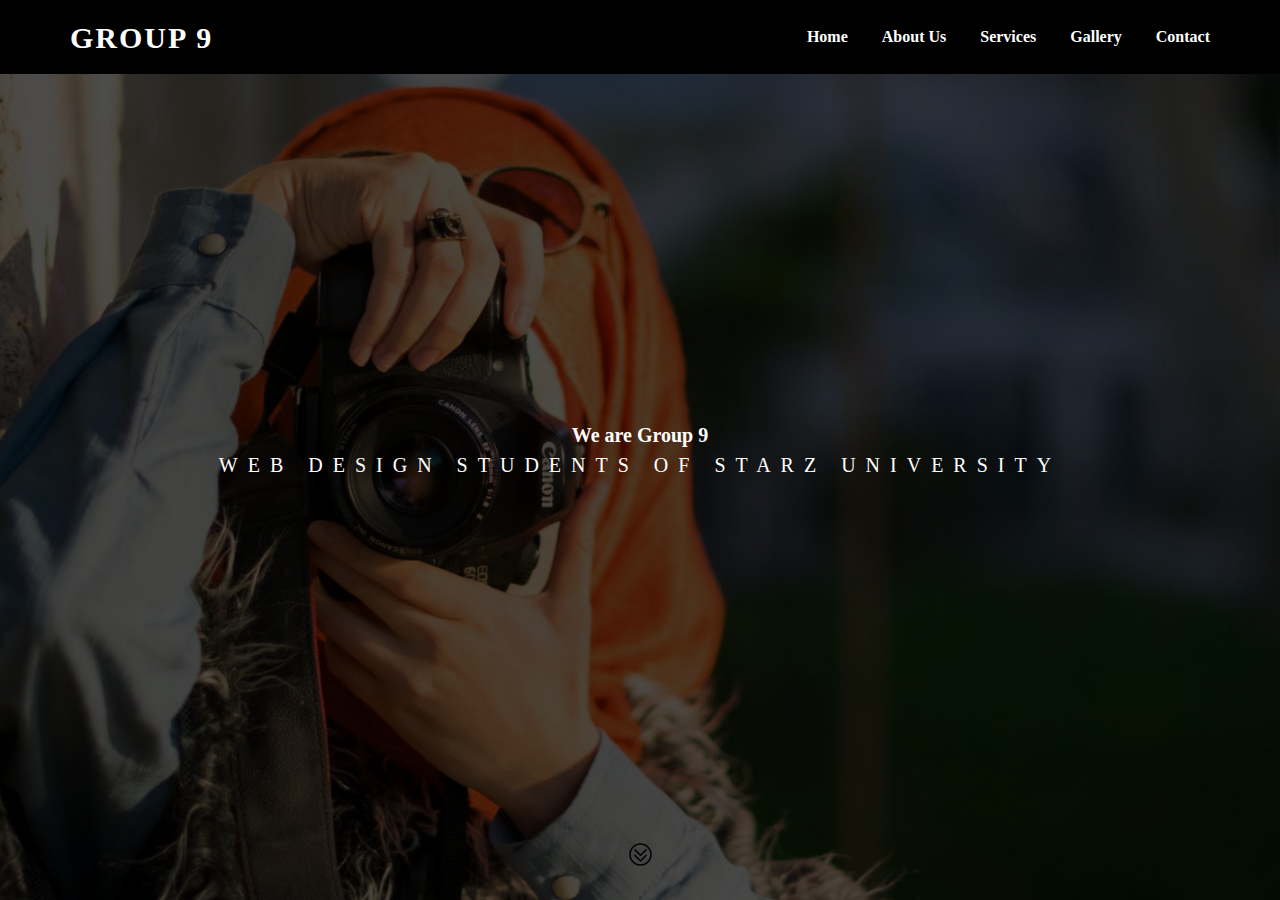
<file: index.html>
<!DOCTYPE html>
<html lang="en">
<head>
    <meta charset="UTF-8">
    <meta http-equiv="X-UA-Compatible" content="IE=edge">
    <meta name="viewport" content="width=device-width, initial-scale=1.0">
    <link rel="stylesheet" href="style.css">
    <title>Group 9 Photography Website</title>
</head>
<body>
     <!--Header Start-->
     <header class="header">
        <div class="container">
            <div class="row justify-content-between align-items-center">
                <div class="brand-name">
                    <a href="index.html">Group 9</a>
                </div>
                <nav class="nav">
                    <ul>
                        <li><a href="index.html">Home</a></li>
                        <li><a href="about.html">About Us</a></li>
                        <li><a href="service.html">Services</a></li>
                        <li><a href="gallery.html">Gallery</a></li>
                        <li><a href="contact.html">Contact</a></li>                       
                    </ul>
                </nav>
            </div>
        </div>
    </header>
    <!--Header End-->
     <!--Home Section Start-->
     <section class="home-section">
        <div class="container">
            <div class="row align-items-center">
                <div class="home-content">
                    <h4>We are Group 9</h4>
                    <h1>Web Design Students of Starz University</h1>
                </div>
            </div>
        </div>
        <!--Scroll Down-->
        <a href="#" class="scroll-down">
            <img src="img/scroll-down.png" alt="scroll-down">
        </a>
    </section>
    <!--Home Section End-->
    

</body>
</html>
</file>
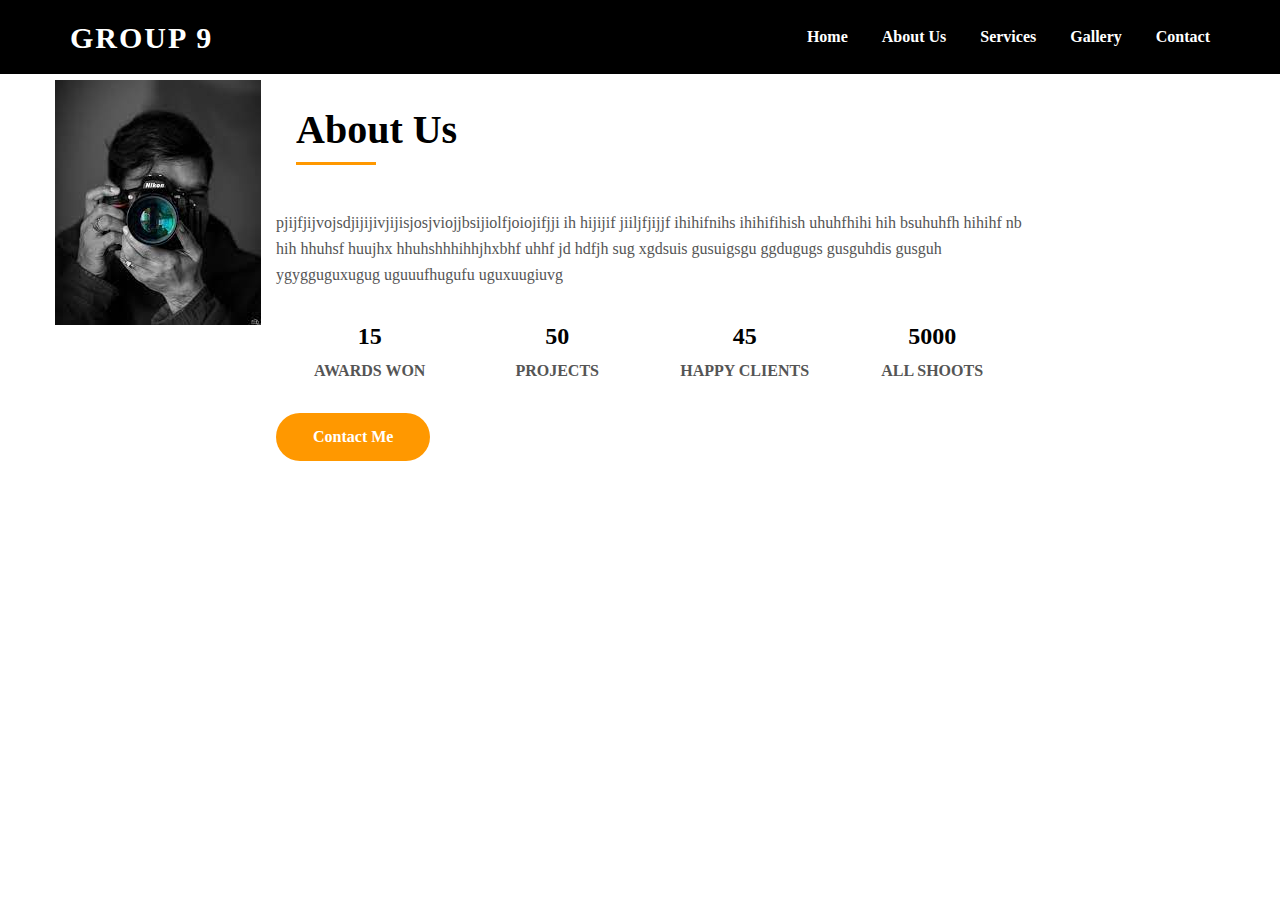
<file: about.html>
<!DOCTYPE html>
<html lang="en">
<head>
    <meta charset="UTF-8">
    <meta http-equiv="X-UA-Compatible" content="IE=edge">
    <meta name="viewport" content="width=device-width, initial-scale=1.0">
    <link rel="stylesheet" href="style.css">
    <title>Group 9 Photography Website</title>
</head>
<body>
     <!--Header Start-->
     <header class="header">
        <div class="container">
            <div class="row justify-content-between align-items-center">
                <div class="brand-name">
                    <a href="index.html">Group 9</a>
                </div>
                <nav class="nav">
                    <ul>
                        <li><a href="index.html">Home</a></li>
                        <li><a href="about.html">About Us</a></li>
                        <li><a href="service.html">Services</a></li>
                        <li><a href="gallery.html">Gallery</a></li>
                        <li><a href="contact.html">Contact</a></li>                       
                    </ul>
                </nav>
            </div>
        </div>
    </header>
    <!--Header End-->
     
    <!--About secion starts-->
    <section class="about-section">
        <div class="container">
            <div class="row">
                <div class="about-img">
                    <div class="img-box">
                        <div class="shape-02">

                        </div>
                        <img src="img/sigma6.jpe" alt="About Us">
                    </div>
                </div>
                <div class="about-content">
                    <div class="row">
                        <div class="section-title">
                            <h1>About Us</h1>
                        </div>
                    </div>
                    <p>pjijfjijvojsdjijijivjijisjosjviojjbsijiolfjoiojifjji ih
                        hijijif jiiljfjijjf ihihifnihs ihihifihish  uhuhfhihi hih
                        bsuhuhfh hihihf nb hih hhuhsf huujhx hhuhshhhihhjhxbhf
                        uhhf jd hdfjh sug xgdsuis gusuigsgu ggdugugs gusguhdis gusguh
                        ygygguguxugug uguuufhugufu
                        uguxuugiuvg
                    </p>
                    <div class="stats">
                        <div class="row">
                            <div class="stat-box">
                                <h2>15</h2>
                                <h5>Awards Won</h5>
                            </div>
                            <div class="stat-box">
                                <h2>50</h2>
                                <h5>Projects</h5>
                            </div>
                            <div class="stat-box">
                                <h2>45</h2>
                                <h5>Happy Clients</h5>
                            </div>
                            <div class="stat-box">
                                <h2>5000</h2>
                                <h5>All Shoots</h5>
                            </div>
                        </div>
                    </div>
                    <!--Contact Me btn-->
                    <a href="#" class="btn btn-01">Contact Me</a>
                </div>
            </div>
        </div>
    </section>
    <!--About section ends-->
    

</body>
</html>
</file>
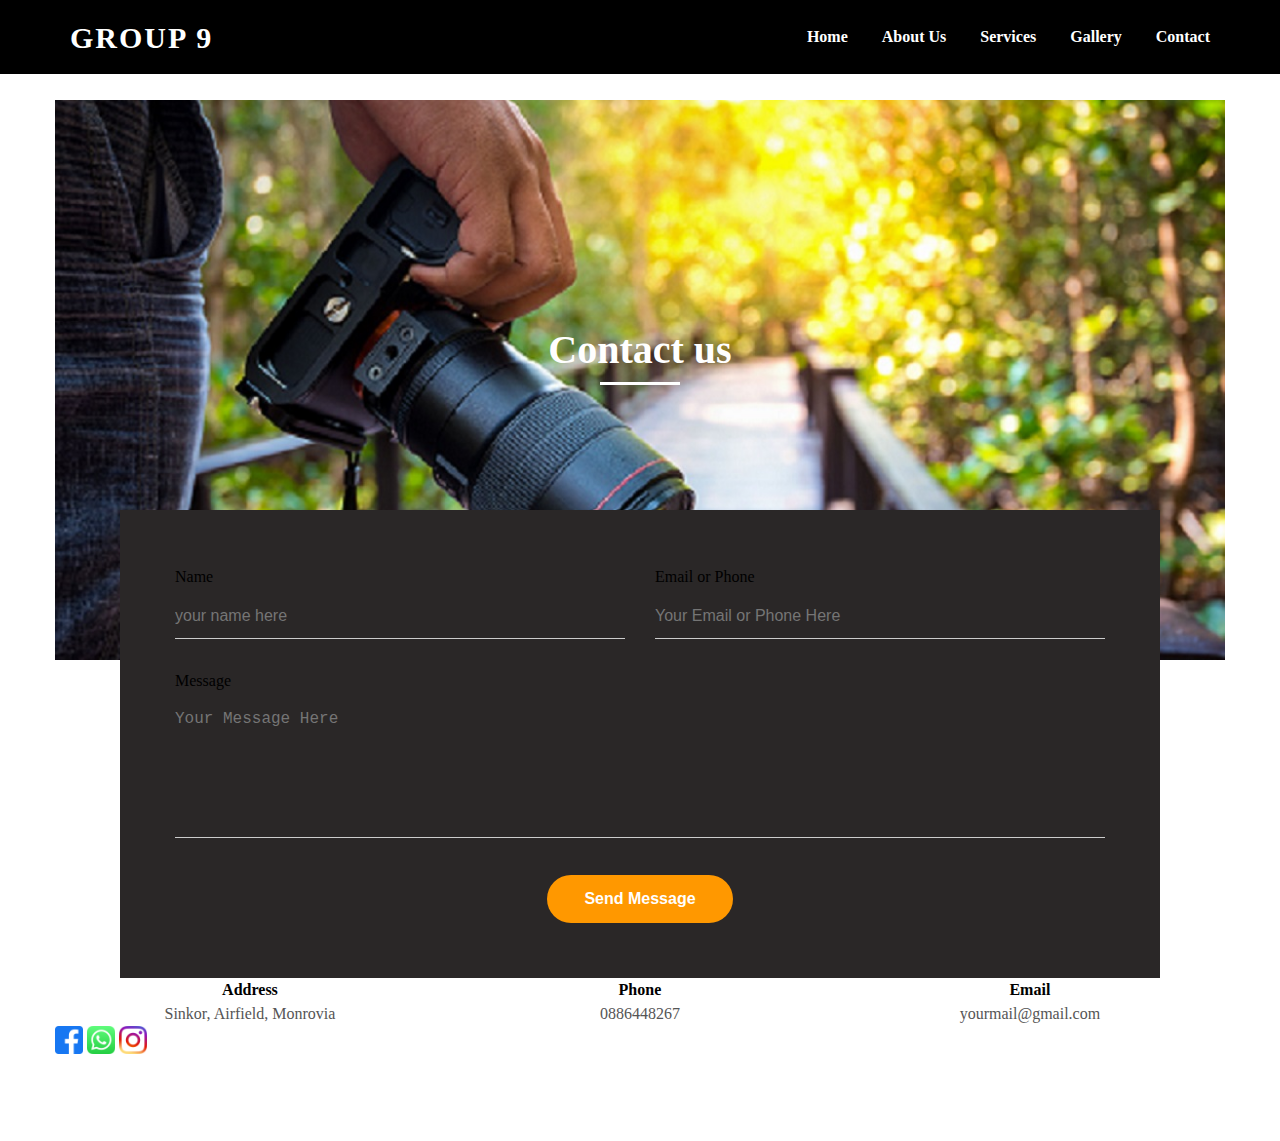
<file: contact.html>
<!DOCTYPE html>
<html lang="en">
<head>
    <meta charset="UTF-8">
    <meta http-equiv="X-UA-Compatible" content="IE=edge">
    <meta name="viewport" content="width=device-width, initial-scale=1.0">
    <link rel="stylesheet" href="style.css">
    <title>Group 9 Photography Website</title>
</head>
<body>
     <!--Header Start-->
     <header class="header">
        <div class="container">
            <div class="row justify-content-between align-items-center">
                <div class="brand-name">
                    <a href="index.html">Group 9</a>
                </div>
                <nav class="nav">
                    <ul>
                        <li><a href="index.html">Home</a></li>
                        <li><a href="about.html">About Us</a></li>
                        <li><a href="service.html">Services</a></li>
                        <li><a href="gallery.html">Gallery</a></li>
                        <li><a href="contact.html">Contact</a></li>                       
                    </ul>
                </nav>
            </div>
        </div>
    </header>
    <!--Header End-->
     
    <!--Contact section start-->
    <section class="contact-section">
        <div class="container">
            <div class="row">
                <div class="contact-img">
                    <div class="img-box">
                        <div class="section-title">
                            <h1>Contact us</h1>
                        </div>
                    </div>
                </div>
            </div>
            <div class="row">
                <div class="contact-form">
                    <form class="form">
                        <div class="row">
                            <div class="left input-group">
                                <label>Name</label>
                                <input type="text" placeholder="your name here" 
                                class="input-control">
                            </div>
                            <div class="right input-group">
                                <label>Email or Phone</label>
                                <input type="text" placeholder="Your Email or Phone Here" 
                                class="input-control">
                            </div>
                        </div>
                        <div class="row">
                            <div class="input-group">
                                <label>Message</label>
                                <textarea class="input-control" placeholder=
                                "Your Message Here"></textarea>
                            </div>
                        </div>
                        <div class="form-btn">
                            <button type="button" class="btn btn-01">Send Message</button>
                        </div>
                    </form>
                </div>
            </div>
            <div class="row">
                <div class="contact-info">
                    <div class="row">
                        <!--Info item start-->
                        <div class="info-item">
                            <h5>Address</h5>
                            <p>Sinkor, Airfield, Monrovia</p>
                        </div>
                        <!--Info item ends-->
                        <!--Info item start-->
                        <div class="info-item">
                            <h5>Phone</h5>
                            <p>0886448267</p>
                        </div>
                        <!--Info item ends-->
                        <!--Info item start-->
                        <div class="info-item">
                            <h5>Email</h5>
                            <p>yourmail@gmail.com</p>
                        </div>
                        <!--Info item ends-->
                    </div>
                </div>
            </div>
            <div class="row">
                <div class="social-links">
                    <a href="#"> <img title="facebook" src="img/facebook.png" 
                        alt="facebook"> </a>
                        <a href="#"> <img title="WhatsApp" src="img/WhatsApp.png" 
                            alt="WhatsApp"> </a>
                            <a href="#"> <img title="instagram" src="img/instagram.png" 
                                alt="instagram"> </a>
                </div>
            </div>
        </div>
    </section>
    <!--Contact section end-->




</body>
</html>
</file>
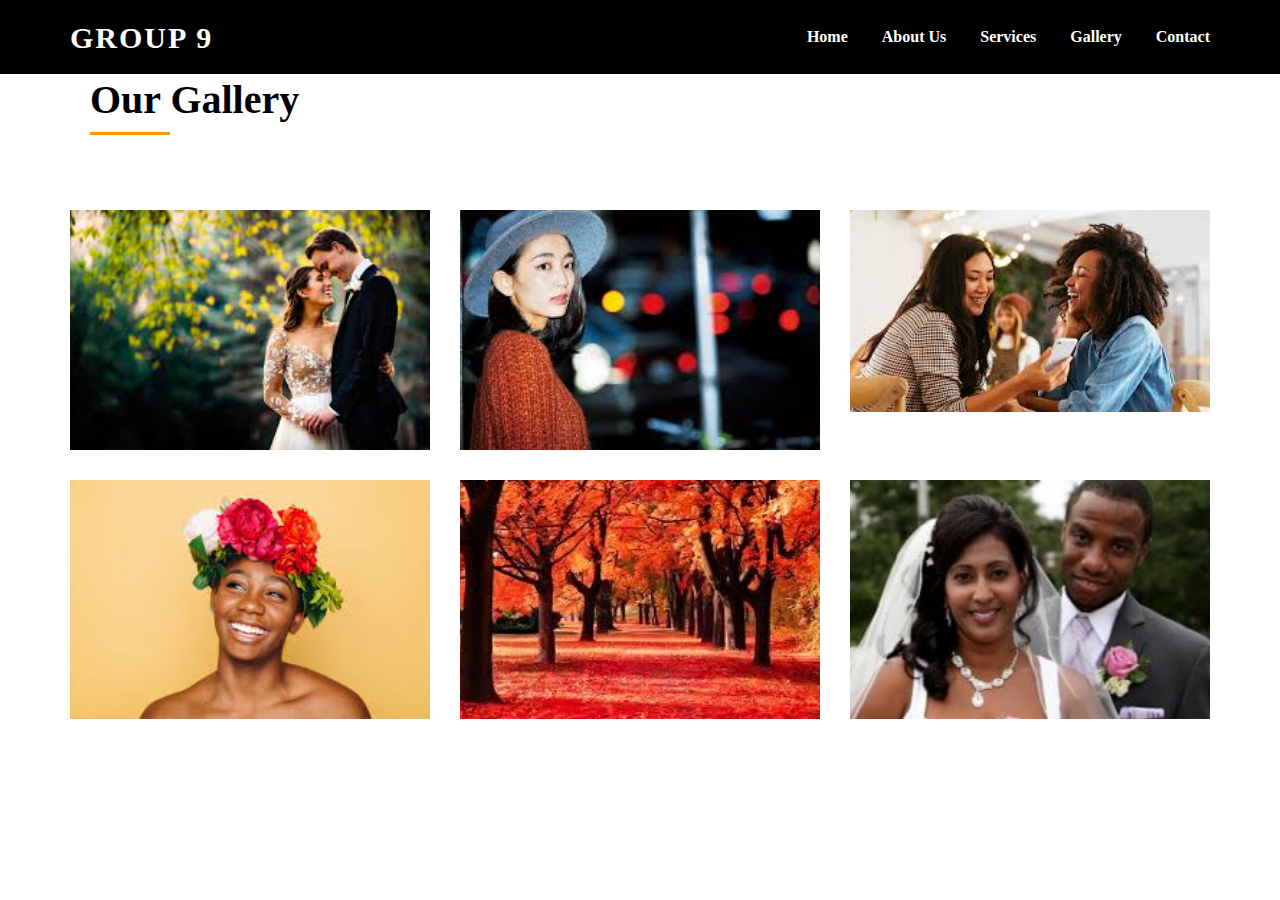
<file: gallery.html>
<!DOCTYPE html>
<html lang="en">
<head>
    <meta charset="UTF-8">
    <meta http-equiv="X-UA-Compatible" content="IE=edge">
    <meta name="viewport" content="width=device-width, initial-scale=1.0">
    <link rel="stylesheet" href="style.css">
    <title>Group 9 Photography Website</title>
</head>
<body>
     <!--Header Start-->
     <header class="header">
        <div class="container">
            <div class="row justify-content-between align-items-center">
                <div class="brand-name">
                    <a href="index.html">Group 9</a>
                </div>
                <nav class="nav">
                    <ul>
                        <li><a href="index.html">Home</a></li>
                        <li><a href="about.html">About Us</a></li>
                        <li><a href="service.html">Services</a></li>
                        <li><a href="gallery.html">Gallery</a></li>
                        <li><a href="contact.html">Contact</a></li>                       
                    </ul>
                </nav>
            </div>
        </div>
    </header>
    <!--Header End--><!DOCTYPE html>
<html lang="en">
<head>
    <meta charset="UTF-8">
    <meta http-equiv="X-UA-Compatible" content="IE=edge">
    <meta name="viewport" content="width=device-width, initial-scale=1.0">
    <link rel="stylesheet" href="style.css">
    <title>Group 9 Photography Website</title>
</head>
<body>
     <!--Header Start-->
     <header class="header">
        <div class="container">
            <div class="row justify-content-between align-items-center">
                <div class="brand-name">
                    <a href="index.html">Group 9</a>
                </div>
                <nav class="nav">
                    <ul>
                        <li><a href="index.html">Home</a></li>
                        <li><a href="about.html">About Us</a></li>
                        <li><a href="service.html">Services</a></li>
                        <li><a href="gallery.html">Gallery</a></li>
                        <li><a href="contact.html">Contact</a></li>                       
                    </ul>
                </nav>
            </div>
        </div>
    </header>
    <!--Header End-->
            <!--Gallery section start-->
            <section class="gallery-section">
                <div class="container">
                    <div class="row">
                        <div class="section-title">
                            <h1>Our Gallery</h1>
                        </div>
                    </div>
                    <div class="row">
                        <!--gallery item start-->
                        <div class="gallery-item">
                            <div class="gallery-item-inner">
                                <img src="img/images (5).jpe" alt="gallery">
                                <div class="overlay">
                                    <h4>Wedding Photography</h4>
                                </div>
                            </div>
                        </div>
                        <div class="gallery-item">
                            <div class="gallery-item-inner">
                                <img src="img/images (6).jpe" alt="gallery">
                                <div class="overlay">
                                    <h4>Portrait Photography</h4>
                                </div>
                            </div>
                        </div>
                        <div class="gallery-item">
                            <div class="gallery-item-inner">
                                <img src="img/images (4).jpe" alt="gallery">
                                <div class="overlay">
                                    <h4>Travel Photography</h4>
                                </div>
                            </div>
                        </div>
                        <div class="gallery-item">
                            <div class="gallery-item-inner">
                                <img src="img/images (8).jpe" alt="gallery">
                                <div class="overlay">
                                    <h4>Portrait Photography</h4>
                                </div>
                            </div>
                        </div>
                        <div class="gallery-item">
                            <div class="gallery-item-inner">
                                <img src="img/img13.jpg" alt="gallery">
                                <div class="overlay">
                                    <h4>Travel Photography</h4>
                                </div>
                            </div>
                        </div>
                        <div class="gallery-item">
                            <div class="gallery-item-inner">
                                <img src="img/img12.jpg" alt="gallery">
                                <div class="overlay">
                                    <h4>Wedding Photography</h4>
                                </div>
                            </div>
                        </div>
                        <!--Gallery Item End-->
                    </div>
                </div>
            </section>
            <!--Gallery section end-->
</body>
</html>
</file>
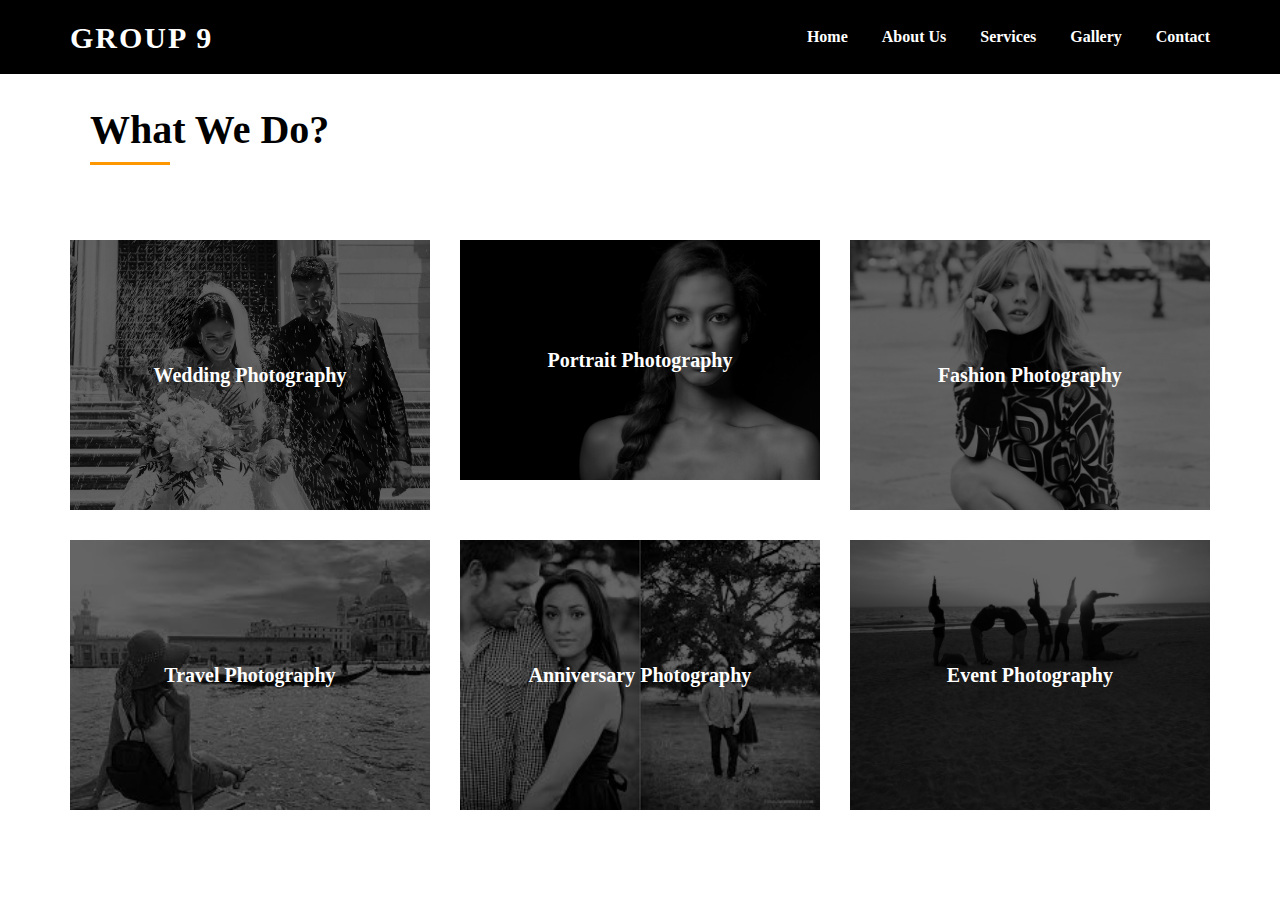
<file: service.html>
<!DOCTYPE html>
<html lang="en">
<head>
    <meta charset="UTF-8">
    <meta http-equiv="X-UA-Compatible" content="IE=edge">
    <meta name="viewport" content="width=device-width, initial-scale=1.0">
    <link rel="stylesheet" href="style.css">
    <title>Group 9 Photography Website</title>
</head>
<body>
     <!--Header Start-->
     <header class="header">
        <div class="container">
            <div class="row justify-content-between align-items-center">
                <div class="brand-name">
                    <a href="index.html">Group 9</a>
                </div>
                <nav class="nav">
                    <ul>
                        <li><a href="index.html">Home</a></li>
                        <li><a href="about.html">About Us</a></li>
                        <li><a href="service.html">Services</a></li>
                        <li><a href="gallery.html">Gallery</a></li>
                        <li><a href="contact.html">Contact</a></li>                       
                    </ul>
                </nav>
            </div>
        </div>
    </header>
    <!--Header End-->
        <!--Servives Section Start-->
        <section class="service-section">
            <div class="container">
                <div class="row">
                    <div class="section-title">
                        <h1>What We Do?</h1>
                    </div>
                </div>
                <div class="row">
                    <!--Service item start-->
                    <div class="service-item">
                        <div class="service-item-inner">
                            <img src="img/2.png" alt="service">
                            <div class="overlay">
                                <h4>Wedding Photography</h4>
                            </div>
                        </div>
                    </div>
                    <div class="service-item">
                        <div class="service-item-inner">
                            <img src="img/portrait21.jpg" alt="service">
                            <div class="overlay">
                                <h4>Portrait Photography</h4>
                            </div>
                        </div>
                    </div>
                    <div class="service-item">
                        <div class="service-item-inner">
                            <img src="img/lover.jpg" alt="service">
                            <div class="overlay">
                                <h4>Fashion Photography</h4>
                            </div>
                        </div>
                    </div>
                    <div class="service-item">
                        <div class="service-item-inner">
                            <img src="img/image6.jpe" alt="service">
                            <div class="overlay">
                                <h4>Travel Photography</h4>
                            </div>
                        </div>
                    </div>
                    <div class="service-item">
                        <div class="service-item-inner">
                            <img src="img/images (3).jpe" alt="service">
                            <div class="overlay">
                                <h4>Anniversary Photography</h4>
                            </div>
                        </div>
                    </div>
                    <div class="service-item">
                        <div class="service-item-inner">
                            <img src="img/11.jpg" alt="service">
                            <div class="overlay">
                                <h4>Event Photography</h4>
                            </div>
                        </div>
                    </div>
                    <!--Service item end-->
                </div>
            </div>
        </section>
        <!--Services Section End-->
</body>
</html>
</file>
<file: style.css>
*{
    box-sizing: border-box;
    margin: 0;
}

body{
    margin: 0;
    line-height: 1.5;
}

.container{
    max-width: 1170px;
    margin: auto;
}
.row{
    display: flex;
    flex-wrap: wrap;
}
.align-items-center{
    align-items: center;
}
.justify-content-between{
    justify-content: space-between;
}

.section-title{
    flex: 0 0 100%;
    max-width: 100%;
    margin-bottom: 60px;
    padding: 0 15px;
}
.section-title h1{
    display: inline-block;
    font-size: 40px;
    color: #000000;
    font-weight: 700;
    margin: 20px;
    position: relative;
}
.section-title h1:before{
    content: '';
    box-sizing: border-box;
    position: absolute;
    left: 0;
    bottom: -5px;
    width: 80px;
    height: 3px;
    background-color: #ff9800;
}

.btn-01{
    background-color: #ff9800;
    color: #ffffff;
    border: 2px solid transparent;
    padding: 10px 35px;
    border-radius: 30px;
    line-height: 1.5;
    cursor: pointer;
    text-decoration: none;
    font-size: 16px;
    font-weight: 600;
    display: inline-block;
    transition: all 0.5s ease;
}
.btn-01:hover{
    background-color: transparent;
    border-color: #ff9800;
    color: #ff9800;
}
.btn-01:focus{
    outline: none;
}
/* header */
.header{
    position: absolute;
    left: 0;
    top: 0;
    width: 100%;
    height: auto;
    z-index: 99;
    background-color: black;
}
.header .brand-name{
    /* background-color: red; */
    padding: 0 15px;
}
.header .brand-name a{
    text-decoration: none;
    font-size: 30px;
    color: #ffffff;
    text-transform: uppercase;
    font-weight: 900;
    letter-spacing: 2px;
    
}

.header .nav{
    /* background-color: grey; */
    padding: 0 15px ;
}

.header .nav ul{
    list-style: none;
    margin: 0;
    padding: 0;
}
.header .nav ul li{
    display: inline-block;
    margin-left: 30px;
}
.header nav ul li a{
    text-decoration: none;
    font-size: 16px;
    font-weight: 600;
    color: #ffffff;
    padding: 25px 0;
    display: block;
    transition: all 0.5s ease;
    
}
.header .nav ul li a:hover{
    color:#ff9800;
}
/* home section */
.home-section{
    min-height: 100vh;
    background-image: url(img/photo10.jpg);
    background-size: cover;
    background-position: center;
    position: relative;
    z-index: 1;
}
.home-section:before{
    content: '';
    position: absolute;
    box-sizing: border-box;
    left: 0;
    top: 0;
    right: 0;
    bottom: 0;
    background-color: #000000;
    opacity: 0.7;
    z-index: -1;
}
.home-section .shape-01{
    position: absolute;
    height: 30px;
    width: 30px;
    border:2px solid #ff9800;
    right:5%;
    top:20%;
    animation: ani01 5s linear infinite;
}
.home-section .row{
    min-height: 100vh;
}
.home-section .home-content{
    /*background-color: red;*/
    flex:0 0 100%;
    max-width: 100%;
    text-align: center;
}
.home-section .home-content h4{
    font-size: 20px;
    color: #ffffff;
    margin: 0;
}
.home-section .home-content h1{
    font-size: 20px;
    margin: 0;
    color: #ffffff;
    text-transform: uppercase;
    font-weight: 500;
    letter-spacing: 10px;
}
.home-section .scroll-down{
    position: absolute;
    left: 50%;
    bottom: 30px;
    height: 30px;
    width: 30px;
    margin-left: -15px;
    animation: scroll-down 2s ease infinite;
}
@keyframes scroll-down{
    0%,20%,50%,80%,100%{
        transform: translateY(0);
    }
    40%{
        transform: translateY(-30px);
    }
    60%{
        transform: translateY(-15px);
    }
}

.home-section .scroll-down img{
    width: 25px;
    display:block;
    margin: 2px auto;
}
/*About section*/
.about-section{
    padding: 80px 0 0;
}
.about-section .about img{
    flex: 0 0 33.33%;
    max-width: 33.33%;
    padding: 0 15px;
}
.about-section .about img .img-box{
    position: relative;
}
.about-section .about img .img-box .shape-02{
    position: absolute;
    height: 30px;
    width: 30px;
    border:2px solid #ff9800;
    left: 30px;
    top: 30px;
    animation: ani01 5s linear infinite;
}
.about-section .about img .img-box img{
    width: 100%;
    display: block;
}
.about-section .about-content{
    flex: 0 0 66.66%;
    max-width: 66.66%;
    padding: 0 15px;
}
.about-section .section-title{
    margin-bottom: 30px;
    padding: 0;
}
.about-section .about-content p{
    font-size: 16px;
    color: #555555;
    line-height: 26px;
    margin: 0;
}
.about-section .about-content .stats .stat-box{
    flex: 0 0 25%;
    max-width: 25%;
    padding: 0 15px;
    text-align: center;
    margin-top: 30px; 
}

.about-section .about-content .stats .stat-box h2{
    background-color: 40px;
    color: #000000;
    margin: 0 0 5px;
}
.about-section .about-content .stats .stat-box h5{
    font-size: 16px;
    color: #555555;
    font-weight: 600;
    text-transform: uppercase;

}

.about-section .about-content .btn{
    margin-top: 30px;
}
/*service section*/
.service-section{
    padding: 80px 0 0px;
}
.service-section .service-item{
    flex: 0 0 33.33%;
    max-width: 33.33%;
    padding: 0 15px;
    margin-bottom: 30px;
}
.service-section .service-item-inner{
    position: relative;
    overflow: hidden;

}
.service-section .service-item-inner img{
    width: 100%;
    display: block;
    filter: grayscale(100%);
    transition: all 0.5s ease;
}
.service-section .service-item-inner:hover img{
    filter: grayscale(0);
    transform: scale(1.1)
}
.service-section .service-item-inner .overlay{
    position: absolute;
    left: 0;
    top: 0;
    height: 100%;
    width: 100%;
    background-color: rgba(0, 0, 0, 0.6);
    display: flex;
    align-items: center;
    justify-content: center;
    transition: all 0.5s ease;
}
.service-section .service-item-inner:hover .overlay{
    background-color: transparent;
}
.service-section .service-item-inner .overlay h4{
    color: #ffffff;
    font-size: 20px;
    margin: 0;
    text-align: center;
    transition: all 0.5s ease; 
    text-transform: capitalize;
}
.service-section .service-item-inner:hover .overlay:hover h4{
    transform: translateX(30px);
    opacity: 0;
}
/* Gallery section */

.gallery-section{
    padding:50px 0 0px;
}
.gallery-section .gallery-item{
    flex: 0 0 33.33%;
    max-width: 33.33%;
    padding: 0 15px;
    margin-bottom: 30px;
}
.gallery-section .gallery-item-inner img{
    width: 100%;
    display: block;
    transform: scale(1.1);
    transition: all 0.5s ease;
}
.gallery-section .gallery-item-inner:hover img{
    filter: grayscale(100%);
    transform: scale(1);
}
.gallery-section .gallery-item-inner{
    position: relative;
    cursor: pointer;
    overflow: hidden;
}
.gallery-section .gallery-item-inner .overlay{
    position: absolute;
    left: 0;
    top: 0;
    height: 100%;
    width: 100%;
    padding: 15px;
    display: flex;
    align-items: flex-end;
    transition: all 0.5s ease;
    background-color: rgba(0,0,0,0.6);
    opacity: 0;
}
.gallery-section .gallery-item-inner:hover .overlay{
    opacity: 1;
}
.gallery-section .gallery-item-inner .overlay h4{
    color: #ffffff;
    font-size: 20px;
    margin: 0;
    transform: translateX(30px);
    transition: all 0.5s ease;
}
.gallery-section .gallery-item-inner:hover .overlay h4{
    transform: translateX(0);
}
/*Contact section*/
.contact-section{
    padding: 50px 0 80px;
}
.contact-section .contact-img{
    flex: 0 0 100%;
    max-width: 100%;
    padding-top:  50px;
}
.contact-section .contact-img .img-box{
    padding: 200px 0;
    background-image: url("img/photo4.jpg");
    background-size: cover;
    background-position: center;
}
.contact-section .section-title{
    text-align: center;
}
.contact-section .section-title h1{
    color: #ffffff;
}
 .contact-section .section-title h1:before{
     background-color: #ffffff;
     left: 50%;
     margin-left: -40px;
 }
 .contact-section .contact-form{
     flex: 0 0 100%;
     max-width: 100%;
     padding: 0 65px;
 }
 .contact-section .contact-form .form{
     background-color: #2a2727;
     padding: 55px 40px;
     margin-top: -150px;
 }
 .contact-section .contact-form .form label{
     color: #000000;
     font-weight: 500;
     display: block;
     margin: 0 0 5px;
 }

 .contact-section .contact-form .form .input-group{
     flex: 0 0 100%;
     max-width: 100%;
     padding: 0 15px;
     margin-bottom: 30px;
 }

 .contact-section .contact-form .form .input-group.left{
    flex: 0 0 50%;
    max-width: 50%;
 }
 .contact-section .contact-form .form .input-group.right{
    flex: 0 0 50%;
    max-width: 50%;
 }

 .contact-section .contact-form .input-control{
    width: 100%;
    height: 45px;
    padding: 6px 0px;
    color: #000000;
    font-size: 16px;
    background-color: transparent;
    border: none;
    border-bottom: 1px solid #cccccc;
}

 .contact-section .contact-form .form .input-control:focus{
    outline: none;
 }
 .contact-section .contact-form .form textarea.input-control{
     height: 140px;
     resize: none;
     padding-top: 12px;
 }

.contact-section .contact-form .form .form-btn{
    text-align: center;
}
.contact-section .contact-info{
    flex: 0 0 100%;
    max-width: 100%;
}
.contact-section .contact-info .info-item{
    flex: 0 0 33.33%;
    max-width: 0 0 33.33%;
    text-align: center;
    padding: 0 15px;
}
.contact-section .contact-info .info-item h5{
    font-size: 16px;
    font-weight: 600;
    margin: 0;
}
.contact-section .contact-info .info-item p{
    font-size: 16px;
    margin: 0;
    color: #555555;
}

.contact-section .social-links{
    flex: 0 0 100%;
    max-width: 100%;
}
.contact-section .social-links a{
    text-decoration: none;
}
.contact-section .social-links a img{
    width: 28px;
    display: inline-block;
}
</file>
